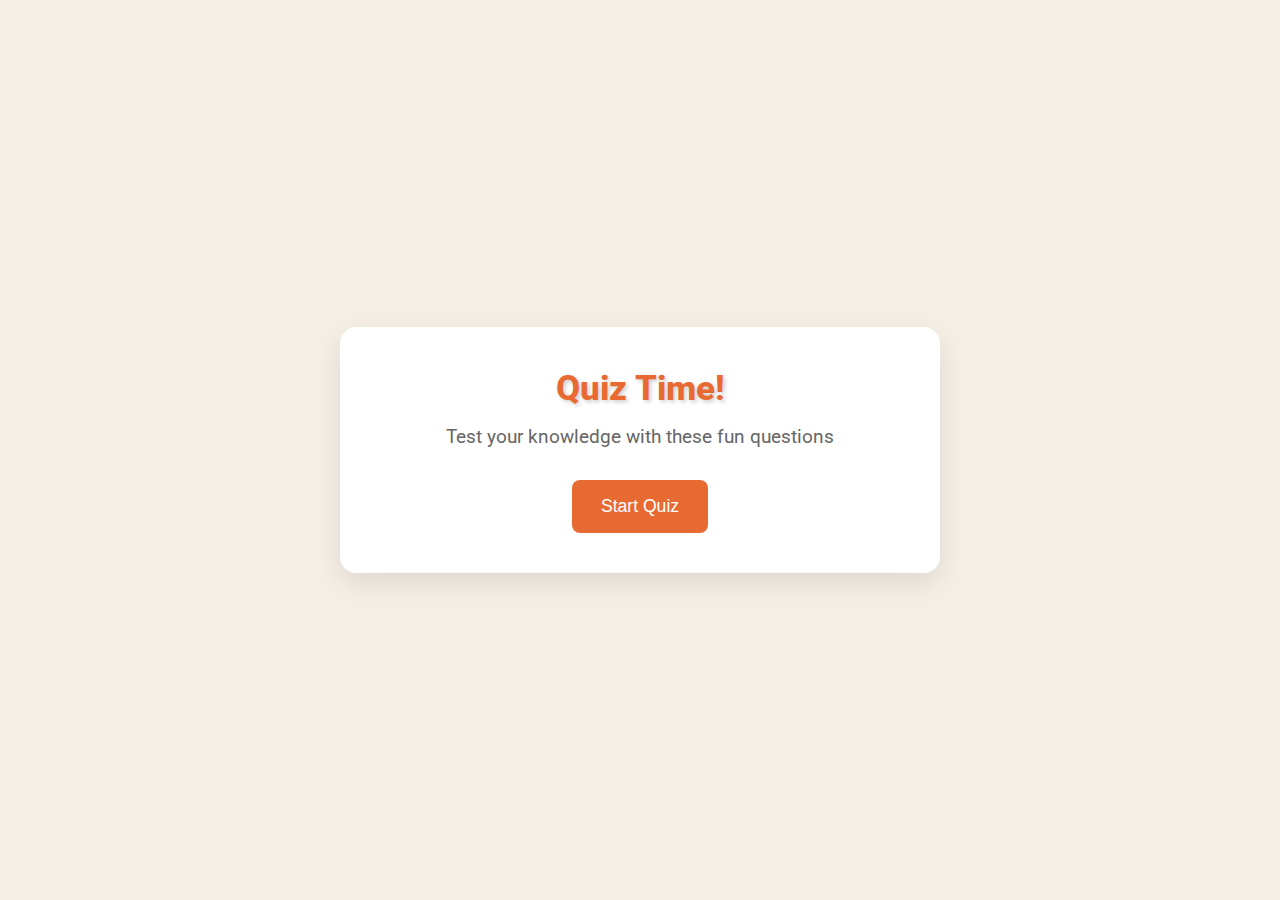
<file: stuff-01-quiz-game/index.html>
<!DOCTYPE html>
<html lang="en">
<head>
  <meta charset="UTF-8">
  <meta name="viewport" content="width=device-width, initial-scale=1.0">
  <title>Stuff-01-Quiz-Game</title>
  <link href="https://fonts.googleapis.com/css?family=Roboto:100,200,300,regular,500,600,700,800,900,100italic,200italic,300italic,italic,500italic,600italic,700italic,800italic,900italic" rel="stylesheet" />
  <link rel="stylesheet" href="style.css">
</head>
<body>
  <div class="container">
    <!-- start screen -->
    <div class="screen active" id="start-screen">
      <h1>Quiz Time!</h1>
      <p>Test your knowledge with these fun questions</p>
      <button id="start-btn">Start Quiz</button>
    </div>

    <div class="screen" id="quiz-screen">
      <div class="quiz-header">
        <h2 id="question-text">Question Text Here</h2>
        <div class="question-info">
          <p>Question <span class="question-index">1</span> of <span class="num-total-question">5</span></p>
          <p>Score: <span class="user-score">0</span></p>
        </div>
      </div>

      <!-- answer container -->
      <div class="answer-container">
        <!-- Will be added via js -->
      </div>

      <!-- progress-bar -->
      <div class="progress-bar">
        <div class="progress"></div>
      </div>
    </div>

    <div class="screen" id="end-screen">
      <h1>Quiz Results</h1>
      <div class="stats">
        <p>You scored <span id="user-score-end">0</span> out of <span class="max-score">100</span></p>
        <div id="affirmation">Good job</div>
      </div>
      <div class="end-btn">
        <button id="restart-btn">Restart Quiz</button>
        <button id="back-to-main-menu">Back to Main Menu</button>
      </div>
    </div>

  </div>

  <script src="script.js"></script>
</body>
</html>
</file>
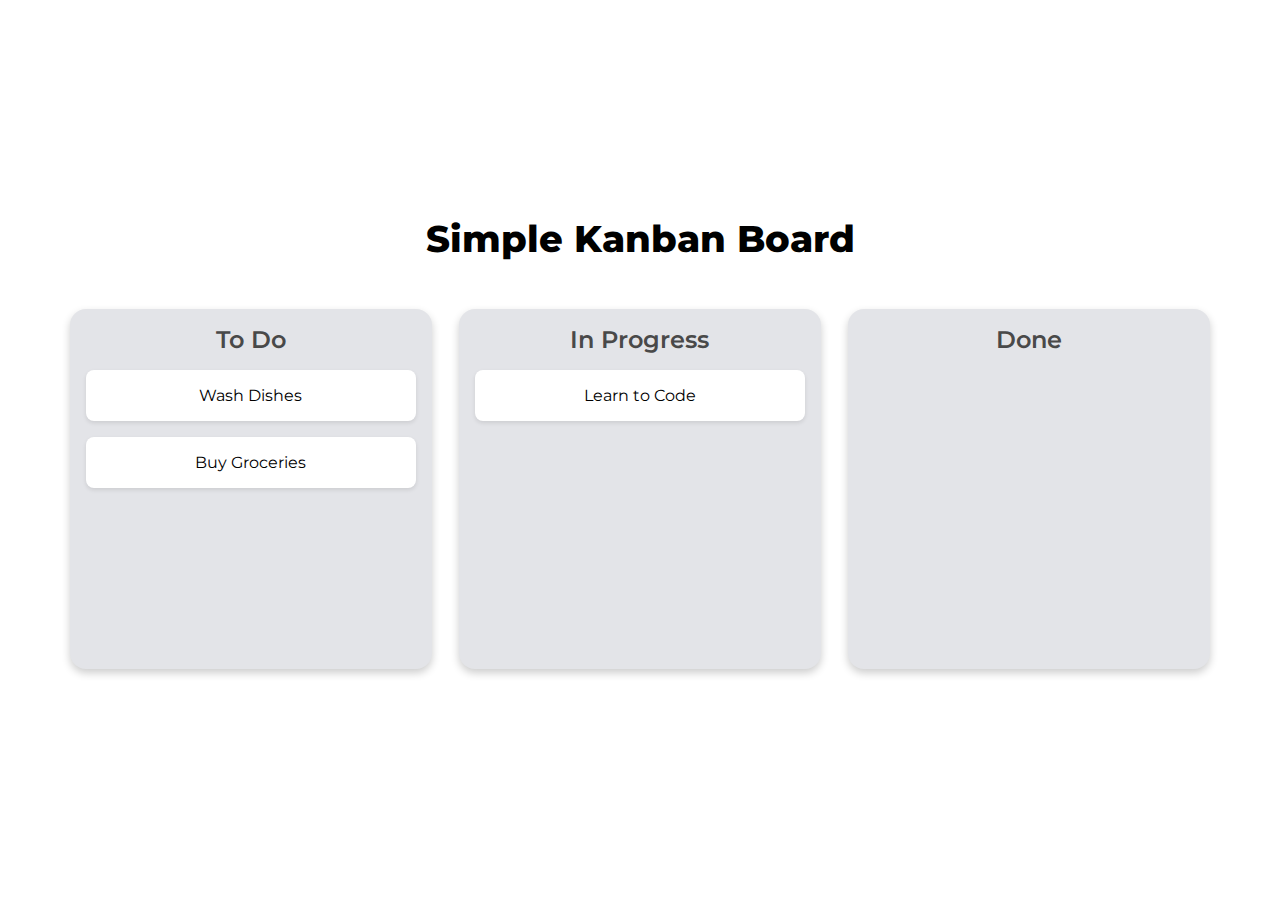
<file: stuff-03-simple-kanban-board/index.html>
<!DOCTYPE html>
<html lang="en">
<head>
  <meta charset="UTF-8">
  <meta name="viewport" content="width=device-width, initial-scale=1.0">
  <title>Stuff-02-Simple-Kanban-Board</title>
  <link rel="stylesheet" href="style.css">
</head>
<body>
  <div class="container">
    <h1>Simple Kanban Board</h1>

    <div class="board-container">
      <div class="board">
        <h1>To Do</h1>
        <div id="card-1" draggable="true" class="card">Wash Dishes</div>
        <div id="card-2" draggable="true" class="card">Buy Groceries</div>
      </div>
      <div class="board">
        <h1>In Progress</h1>
        <div id="card-3" draggable="true" class="card">Learn to Code</div>
      </div>
      <div class="board">
        <h1>Done</h1>
      </div>
    </div>

  </div>
  <script src="script.js"></script>
</body>
</html>
</file>
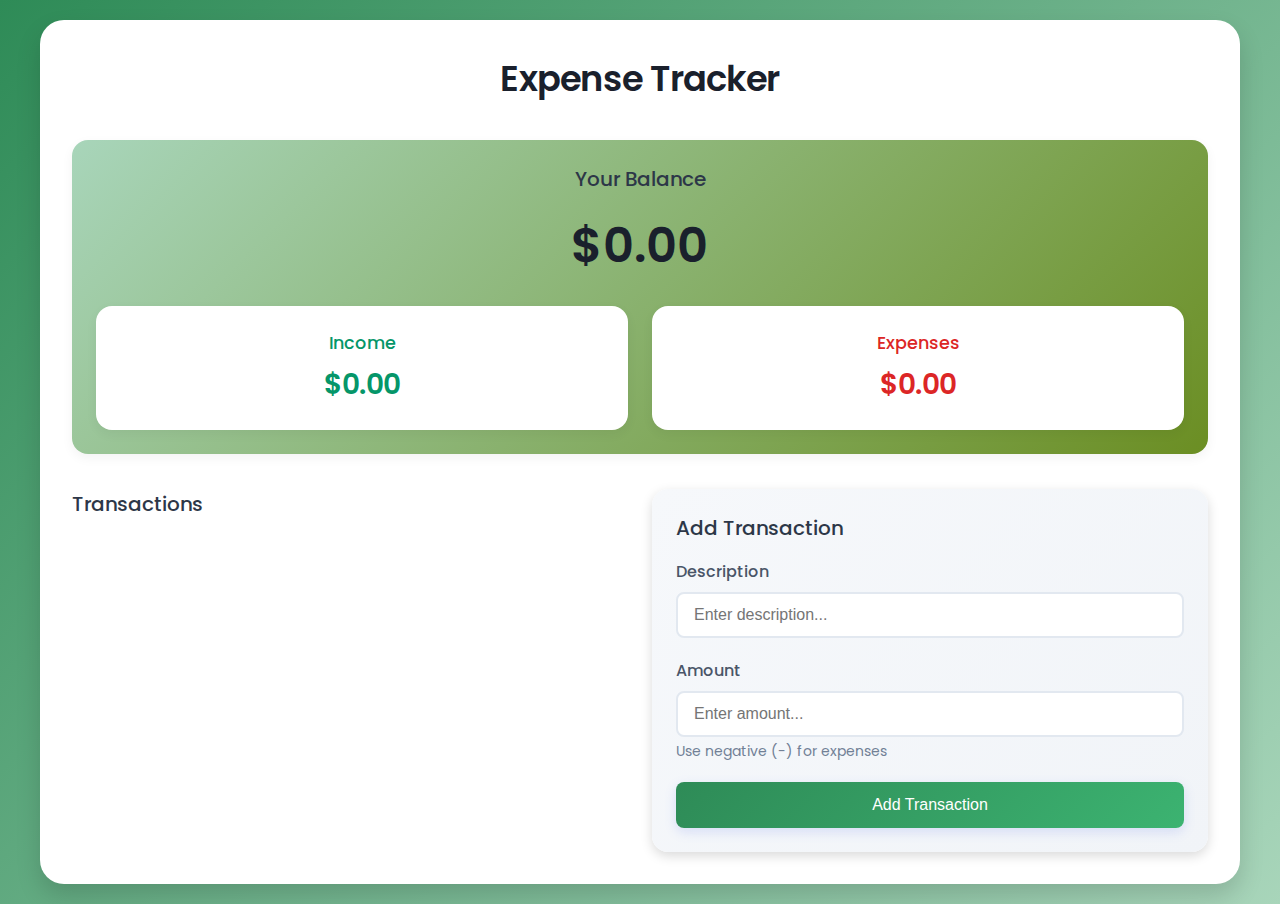
<file: stuff-04-expense-tracker/index.html>
<!DOCTYPE html>
<html lang="en">
  <head>
    <meta charset="UTF-8" />
    <meta name="viewport" content="width=device-width, initial-scale=1.0" />
    <title>Expense Tracker</title>
    <link rel="stylesheet" href="style.css" />
    <link
      href="https://fonts.googleapis.com/css?family=Poppins:100,100italic,200,200italic,300,300italic,regular,italic,500,500italic,600,600italic,700,700italic,800,800italic,900,900italic"
      rel="stylesheet"
    />
  </head>
  <body>
    <div class="container">
      <h1>Expense Tracker</h1>

      <div class="balance-container">
        <h2>Your Balance</h2>
        <h1 id="balance">$0.00</h1>

        <div class="summary">
          <div class="income">
            <h3>Income</h3>
            <p id="income-amount">$0.00</p>
          </div>
          <div class="expenses">
            <h3>Expenses</h3>
            <p id="expense-amount">$0.00</p>
          </div>
        </div>
      </div>

      <div class="main-content">
        <div class="transaction-container">
          <h2>Transactions</h2>
          <ul id="transaction-list">
            <!-- TRANSACTIONS WILL BE INSERTED HERE -->
          </ul>
        </div>

        <div class="form-container">
          <h2>Add Transaction</h2>

          <form id="transaction-form">
            <div class="form-group">
              <label for="description">Description</label>
              <input type="text" id="description" placeholder="Enter description..." required />
            </div>

            <div class="form-group">
              <label for="amount">Amount</label>
              <input type="number" id="amount" placeholder="Enter amount..." required />
              <small>Use negative (-) for expenses</small>
            </div>

            <button type="submit">Add Transaction</button>
          </form>
        </div>
      </div>
    </div>

    <script src="script.js"></script>
  </body>
</html>
</file>
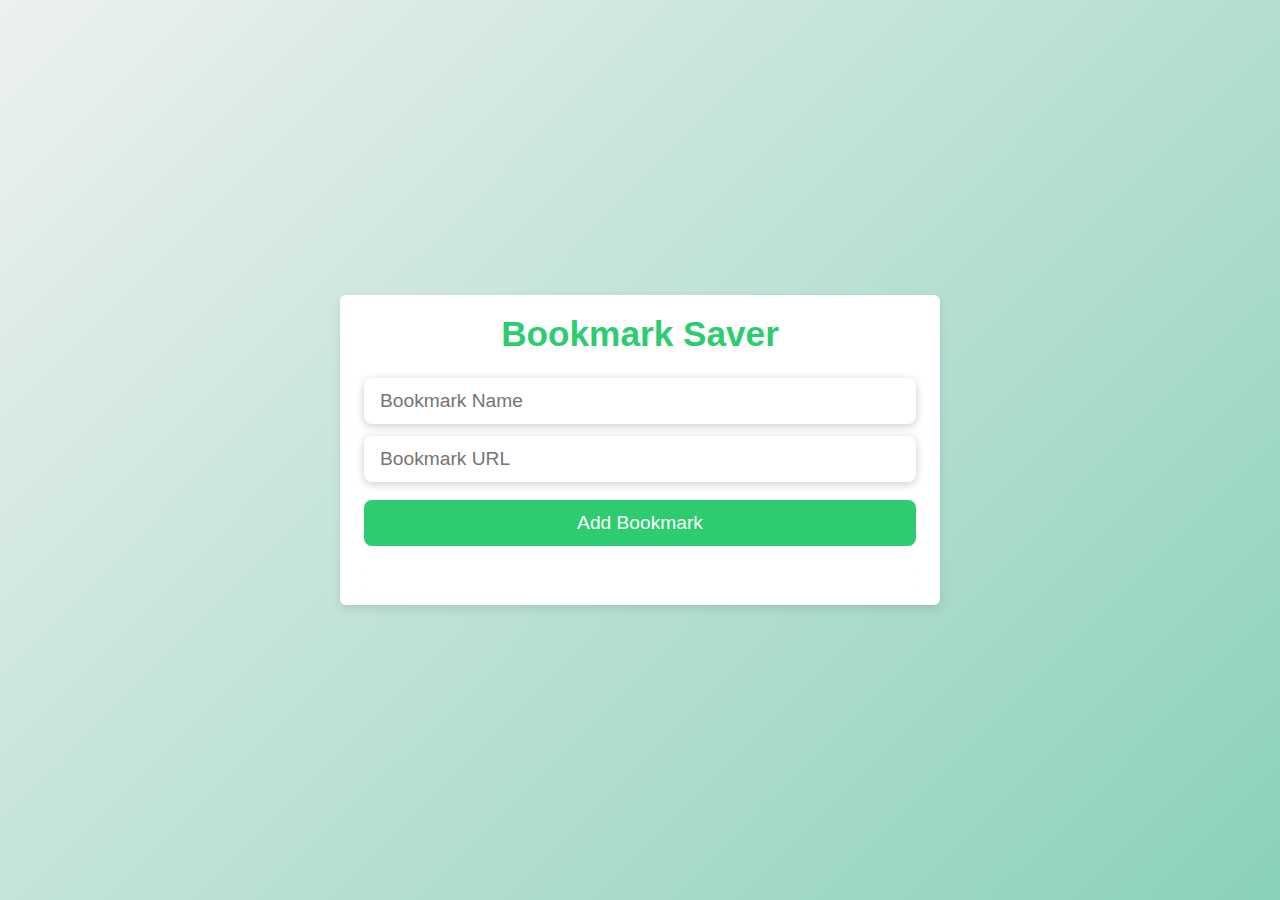
<file: stuff-05-bookmark-saver/index.html>
<!DOCTYPE html>
<html lang="en">
<head>
  <meta charset="UTF-8">
  <meta name="viewport" content="width=device-width, initial-scale=1.0">
  <title>Bookmark Saver</title>
  <link rel="stylesheet" href="style.css">
</head>
<body>

  <div class="app-container">
    <h1>Bookmark Saver</h1>
    <div class="input-container">
      <input type="text" id="bookmark-name" placeholder="Bookmark Name">
      <input type="url" id="bookmark-url" placeholder="Bookmark URL">
      <button id="add-bookmark">Add Bookmark</button>
    </div>

    <ul id="bookmark-list">
      <!-- Will be added li element with a using js-->
      <!-- <li>
        <a href="https://google.com">My GitHub Profile</a>
        <button>Remove</button>
      </li>
      <li>
        <a href="https://google.com">My GitHub Profile</a>
        <button>Remove</button>
      </li>
      <li>
        <a href="https://google.com">My GitHub Profile</a>
        <button>Remove</button>
      </li>
      <li>
        <a href="https://google.com">My GitHub Profile</a>
        <button>Remove</button>
      </li>
      <li>
        <a href="https://google.com">My GitHub Profile</a>
        <button>Remove</button>
      </li>
      <li>
        <a href="https://google.com">My GitHub Profile</a>
        <button>Remove</button>
      </li> -->
    </ul>
  </div>

  <script src="script.js"></script>
</body>
</html>
</file>
<file: stuff-03-simple-kanban-board/style.css>
/* import */
@import url(https://fonts.googleapis.com/css?family=Montserrat:100,200,300,regular,500,600,700,800,900,100italic,200italic,300italic,italic,500italic,600italic,700italic,800italic,900italic);

/* basic reset */
* {
  margin: 0;
  padding: 0;
  box-sizing: border-box;
}

body {
  font-family: "Montserrat";
  padding: 1rem;
  min-height: 100vh;
  display: flex;
  align-items: center;
  justify-content: center;
}

.container {
  width: 100%;
  max-width: 1200px;
  text-align: center;
}

.container>h1 {
  margin-bottom: 2rem;
  font-weight: 800;
  font-size: 2.3rem;
}

.board-container {
  display: flex;
  flex-direction: row;
  align-items: flex-start;
  justify-content: space-around;
  padding: 1rem;
}

.board {
  height: 40vh;
  background-color: #e3e4e8;
  padding: 1rem;
  width: 31%;
  border-radius: 1rem;
  box-shadow: 0px 4px 8px rgba(0, 0, 0, 0.2);
}

.board>h1 {
  font-size: 1.5rem;
  font-weight: 600;
  color: rgb(73, 73, 73);
  margin-bottom: 1rem;
}

.card {
  background-color: white;
  margin-bottom: 16px;
  padding: 1rem;
  border-radius: 0.5rem;
  cursor: grab;
  box-shadow: 0px 2px 4px rgba(0, 0, 0, 0.1);
  transition: all 0.1s ease;
}

/* responsive design */
@media(max-width: 768px) {
  .board-container {
    flex-direction: column;
    align-items: center;
  }
  .board {
    width: 80%;
    margin-bottom: 2rem;
  }
}

/* psuedoclass and effect */
.card:active {
  cursor: grabbing;
  transform: scale(1.05);
  box-shadow: 0px 4px 12px rgba(0, 0, 0, 0.15);
}

/* when board is over the dragged element */
.board.over {
  background-color: #d1d3d8;
}
</file>
<file: stuff-04-expense-tracker/style.css>
* {
  margin: 0;
  padding: 0;
  box-sizing: border-box;
}

body {
  background: linear-gradient(135deg, #2e8b57, #a8d5ba);
  min-height: 100vh;
  font-family: "Poppins", sans-serif;
  display: flex;
  align-items: center;
  justify-content: center;
  padding: 20px;
  color: #2d3436;
}

.container {
  width: 100%;
  max-width: 1200px;
  background-color: #fff;
  padding: 2rem;
  border-radius: 24px;
  box-shadow: 0 12px 24px rgba(0, 0, 0, 0.15);
}

h1 {
  text-align: center;
  color: #1a202c;
  margin-bottom: 35px;
  font-size: 2.2rem;
  font-weight: 600;
  letter-spacing: -0.5px;
}

h2 {
  color: #2d3748;
  margin-bottom: 1rem;
  font-size: 1.25rem;
  font-weight: 500;
}

.balance-container {
  text-align: center;
  margin-bottom: 35px;
  padding: 24px;
  background: linear-gradient(135deg, #a8d5ba, #6b8e23);
  border-radius: 1rem;
  box-shadow: 0 4px 12px rgba(0, 0, 0, 0.05);
}

.balance-container h1 {
  font-size: 3rem;
  margin: 15px 0;
}

.summary {
  display: grid;
  grid-template-columns: 1fr 1fr;
  gap: 24px;
  margin-top: 24px;
}

.main-content {
  display: grid;
  grid-template-columns: 1fr 1fr;
  gap: 24px;
}

.income,
.expenses {
  background-color: white;
  padding: 24px;
  border-radius: 1rem;
  box-shadow: 0 4px 12px rgba(0, 0, 0, 0.05);
  transition: transform 0.2s ease;
}

.income:hover,
.expenses:hover {
  transform: translateY(-2px);
}

.income h3 {
  color: #059669;
  font-size: 1.1rem;
  font-weight: 500;
}

.expenses h3 {
  color: #dc2626;
  font-size: 1.1rem;
  font-weight: 500;
}

.income p,
.expenses p {
  margin-top: 8px;
  font-size: 1.75rem;
  font-weight: 600;
}

.income p {
  color: #059669;
}

.expenses p {
  color: #dc2626;
}

.transaction-container {
  height: 100%;
  display: flex;
  flex-direction: column;
}

#transaction-list {
  list-style: none;
  max-height: 500px;
  overflow-y: auto;
  padding-right: 8px;
  flex-grow: 1;
}

#transaction-list::-webkit-scrollbar {
  width: 8px;
}

#transaction-list::-webkit-scrollbar-track {
  /* track is the bg of the scrollbar */
  background-color: #f1f1f1;
  border-radius: 4px;
}
#transaction-list::-webkit-scrollbar-thumb {
  /* thumb is the draggble part of the scrollbar */
  background-color: #cbd5e0;
  border-radius: 4px;
}
#transaction-list::-webkit-scrollbar-thumb:hover {
  background-color: #a0aec0;
}

.transaction {
  display: flex;
  justify-content: space-between;
  align-items: center;
  padding: 1rem 1.2rem;
  margin-bottom: 12px;
  border-radius: 12px;
  background-color: #fff;
  box-shadow: 0 2px 8px rgba(0, 0, 0, 0.05);
  transition: all 0.2s ease;
  border-right: 5px solid;
  animation: slideIn 0.3s ease;
}

@keyframes slideIn {
  from {
    opacity: 0;
    transform: translateX(-20px);
  }

  to {
    opacity: 1;
    transform: translateX(0px);
  }
}

.transaction:hover {
  transform: translateX(4px);
  box-shadow: 0 4px 12px rgba(0, 0, 0, 0.1);
}

.transaction.income {
  border-right-color: #059669;
}

.transaction.expense {
  border-right-color: #dc2626;
}

.transaction .delete-btn {
  background: none;
  border: none;
  color: #dc2626;
  cursor: pointer;
  font-size: 1.4rem;
  opacity: 0;
  transition: all 0.2s ease;
  padding: 4px 8px;
  border-radius: 4px;
  margin-left: 12px;
}

.transaction:hover .delete-btn {
  opacity: 1;
}

.transaction .delete-btn:hover {
  background-color: #fee2e2;
  transform: scale(1.1);
}

.form-container {
  background: linear-gradient(135deg, #f6f8fb, #f1f4f8);
  padding: 24px;
  border-radius: 16px;
  box-shadow: 0 4px 12px rgba(0, 0, 0, 0.15);
  height: 100%;
  display: flex;
  flex-direction: column;
}

.form-container form {
  height: 100%;
  display: flex;
  flex-direction: column;
}

.form-group {
  margin-bottom: 20px;
}

label {
  display: block;
  margin-bottom: 8px;
  color: #4a5568;
  font-weight: 500;
}

input {
  width: 100%;
  padding: 12px 16px;
  border: 2px solid #e2e8f0;
  border-radius: 8px;
  font-size: 1rem;
  transition: all 0.2s ease;
  background-color: white;
}

input:focus {
  outline: none;
  border-color: #667eea;
  box-shadow: 0 0 0 3px rgba(102, 126, 234, 0.1);
}

input:hover {
  border-color: #cbd5e0;
}

small {
  color: #718096;
  font-size: 0.875rem;
  margin-top: 4px;
  display: block;
}

button[type="submit"] {
  width: 100%;
  padding: 14px;
  background: linear-gradient(135deg, #2e8b57 0%, #3cb371 100%);
  color: white;
  border: none;
  border-radius: 8px;
  cursor: pointer;
  font-size: 1rem;
  font-weight: 500;
  transition: all 0.2s ease;
  box-shadow: 0 4px 12px rgba(102, 126, 234, 0.2);
  margin-top: auto;
}

button[type="submit"]:hover {
  transform: translateY(-2px);
  box-shadow: 0 6px 16px rgba(102, 126, 234, 0.3);
}

button[type="submit"]:active {
  transform: translateY(0);
}

/* responsiveness */

@media (max-width: 900px) {
  .main-content {
    grid-template-columns: 1fr;
  }

  #transaction-list {
    max-height: 300px;
  }
}

@media (max-width: 480px) {
  .container {
    padding: 24px;
  }

  .summary {
    grid-template-columns: 1fr;
    gap: 16px;
  }

  .balance-container h1 {
    font-size: 2.5rem;
  }

  .income p,
  .expenses p {
    font-size: 1.5rem;
  }

  .transaction {
    padding: 14px 16px;
  }

  h1 {
    font-size: 1.8rem;
  }
}
</file>
<file: stuff-01-quiz-game/style.css>
/* basic reset */

* {
  padding: 0;
  margin: 0;
  box-sizing: border-box;
}

body {
  font-family: "Roboto", sans-serif;
  padding: 1rem;
  display: flex;
  justify-content: center;
  align-items: center;
  min-height: 100vh;
  background-color: #f5efe6;
}

.container {
  background-color: white;
  border-radius: 1rem;
  box-shadow: 0px 10px 30px rgba(0, 0, 0, 0.1);
  width: 100%;
  max-width: 600px;
  position: relative;
}

.screen {
  display: none;
  padding: 2.5rem;
  text-align: center;
}

.screen.active {
  display: block;
}

#start-screen h1 {
  color: #e86a33;
  font-size: 2.2rem;
  text-shadow: 2px 2px 4px rgba(0, 0, 0, 0.2);
  font-weight: 800;
  margin-bottom: 1rem;
}

#start-screen p {
  font-size: 1.2rem;
  margin-bottom: 2rem;
  color: #666;
}

#start-btn {
  padding: 1rem 1.8rem;
  border: none;
  background-color: #e86a33;
  color: white;
  font-size: 1.1rem;
  border-radius: 0.5rem;
  cursor: pointer;
  transition: background-color 0.2s ease;
}

#start-btn:hover {
  background-color: #d45b28;;
}

.quiz-header {
  margin-bottom: 30px;
}

.quiz-header h2 {
  font-size: 1.75rem;
  color: #333;
  margin-bottom: 24px;
}

.question-info {
  display: flex;
  align-items: start;
  justify-content: space-between;
}

.progress-bar {
  background-color: #f5efe6;
  height: 10px;
  border-radius: 5px;
  margin-top: 24px;
}

.progress {
  width: 0%;
  height: 100%;
  background-color: #e86a33;
  transition: all 0.2s ease;
}

.progress, .progress-bar {
  border-radius: 100px;
}

#end-screen h1 {
  color: #f06326;
  font-size: 2.2rem;
  text-shadow: 2px 2px 4px rgba(255, 186, 58, 0.2);
  font-weight: 800;
  margin-bottom: 1rem;
}

.stats {
  background-color: #f8f0e5;
  border-radius: 10px;
  font-size: 1.2rem;
  padding: 1rem;
  margin-bottom: 24px;
}

.stats p {
  color: #333;
  margin-bottom: 1rem;
}

#affirmation {
  font-size: 1.8rem;
  color: #e86a33;
  font-weight: 600;
}

.end-btn {
  display: grid;
  grid-template-columns: 1fr 1fr;
  gap: 24px;
}

#restart-btn, #back-to-main-menu {
  padding: 1rem 1.8rem;
  border: none;
  background-color: #e86a33;
  color: white;
  font-size: 1.1rem;
  border-radius: 0.5rem;
  cursor: pointer;
  transition: background-color 0.2s ease;
}

#restart-btn:hover, #back-to-main-menu:hover {
  background-color: #d45b28;;
}

.answer-container {
  display: flex;
  flex-direction: column;
  gap: 8px;
  margin-bottom: 48px;
}

.answer-btn {
  padding: 0.75rem 1rem;
  border-radius: 0.5rem;
  border: solid 1px #f0d7b2;
  background-color: #f5efe6;
  cursor: pointer;
  font-size: 1.2rem;
  transition: all 0.2s ease;
}

.answer-btn:hover {
  background-color: #f0d7b2;
}

.answer-btn.correct {
  background-color: #e6fff0;
  border-color: #a3f0c4;
  color: #28a745;
}

.answer-btn.incorrect {
  background-color: #fff0f0;
  border-color: #ffbdbd;
  color: #dc3545;
}
</file>
<file: stuff-05-bookmark-saver/style.css>
/* basic reset */
* {
  padding: 0;
  margin: 0;
  box-sizing: border-box;
}

body {
  height: 100vh;
  font-family: sans-serif;
  display: flex;
  align-items: center;
  justify-content: center;
  background: linear-gradient(135deg, #edf1ef, #8bd1bb);
  padding: 1rem;
  color: #333;
}

.app-container {
  background-color: white;
  width: 90%;
  max-width: 600px;
  max-height: 600px;
  display: flex;
  flex-direction: column;
  text-align: center;
  padding: 1.2rem 1.5rem;
  box-shadow: 0px 4px 10px rgba(0, 0, 0, 0.1);
  border-radius: 6px;
}


.app-container h1 {
  color: #2ecc71;
  font-size: 2.2rem;
  margin-bottom: 24px;
}

.input-container {
  display: flex;
  flex-direction: column;
  gap: 12px;
  margin-bottom: 24px;
}

#bookmark-name, #bookmark-url {
  padding: 12px 16px;
  font-size: 1.2rem;
  border: none;
  box-shadow: 0px 2px 10px rgba(0, 0, 0, 0.2);
  border-radius: 8px;
}

#add-bookmark {
  cursor: pointer;
  margin-top: 6px;
  padding: 12px 20px;
  border: none;
  border-radius: 8px;
  background-color: #2ecc71;
  color: white;
  font-size: 1.2rem;
  font-weight: 500;
  transition: all 0.2s ease;
}

#add-bookmark:hover {
  box-shadow: 2px 4px 8px rgba(0, 0, 0, 0.2);
}

#add-bookmark:active {
  transform: translate(2px, 4px);
  box-shadow: none;
}

#bookmark-list {
  display: flex;
  flex-direction: column;
  gap: 12px;
  overflow-y: auto;
  padding: 8px 8px 8px 4px;
  --top: 0px;
  --bottom: 0px;
  box-shadow:
    inset 0 var(--top) 8px -8px rgba(0,0,0,0.2),
    inset 0 var(--bottom) 8px -8px rgba(0,0,0,0.2);
  transition: box-shadow 0.2s ease;
}

#bookmark-list::-webkit-scrollbar {
  width: 8px;
}

#bookmark-list::-webkit-scrollbar-track {
  /* track is the bg of the scrollbar */
  background-color: #e3ffee;
  border-radius: 4px;
}
#bookmark-list::-webkit-scrollbar-thumb {
  /* thumb is the draggble part of the scrollbar */
  background-color: #cbd5e0;
  border-radius: 4px;
}
#bookmark-list::-webkit-scrollbar-thumb:hover {
  background-color: #a0aec0;
}

#bookmark-list li {
  display: flex;
  flex-direction: row;
  align-items: center;
  justify-content: space-between;
  box-shadow: 2px 2px 10px rgba(0, 0, 0, 0.1);
  padding: 16px;
  border-radius: 8px;
  animation: slideIn 0.4s ease;
}

/* lets add slide out animation */
#bookmark-list li.removing {
  animation: slideOut 0.3s ease;
}

#bookmark-list li a {
  text-decoration: none;
  color: #19b65a;
  font-size: 1.25rem;
}

#bookmark-list li button {
  padding: 10px 15px;
  background-color: rgb(240, 75, 63);
  color: white;
  border: none;
  border-radius: 4px;
  transition: background-color 0.2s ease;
  cursor: pointer;
}

#bookmark-list li button:hover {
  background-color: rgb(221, 66, 55);
}

#bookmark-list li button:active {
  opacity: 0.5;
}

/* custom animation */
@keyframes slideIn {
  from {
    opacity: 0;
    transform: translateX(-20px);
  }

  to {
    opacity: 1;
    transform: translateX(0px);
  }
}

@keyframes slideOut {
  from {
    opacity: 1;
    transform: translateX(0px);
  }

  to {
    opacity: 0;
    transform: translateX(20px);
  }
}
</file>
